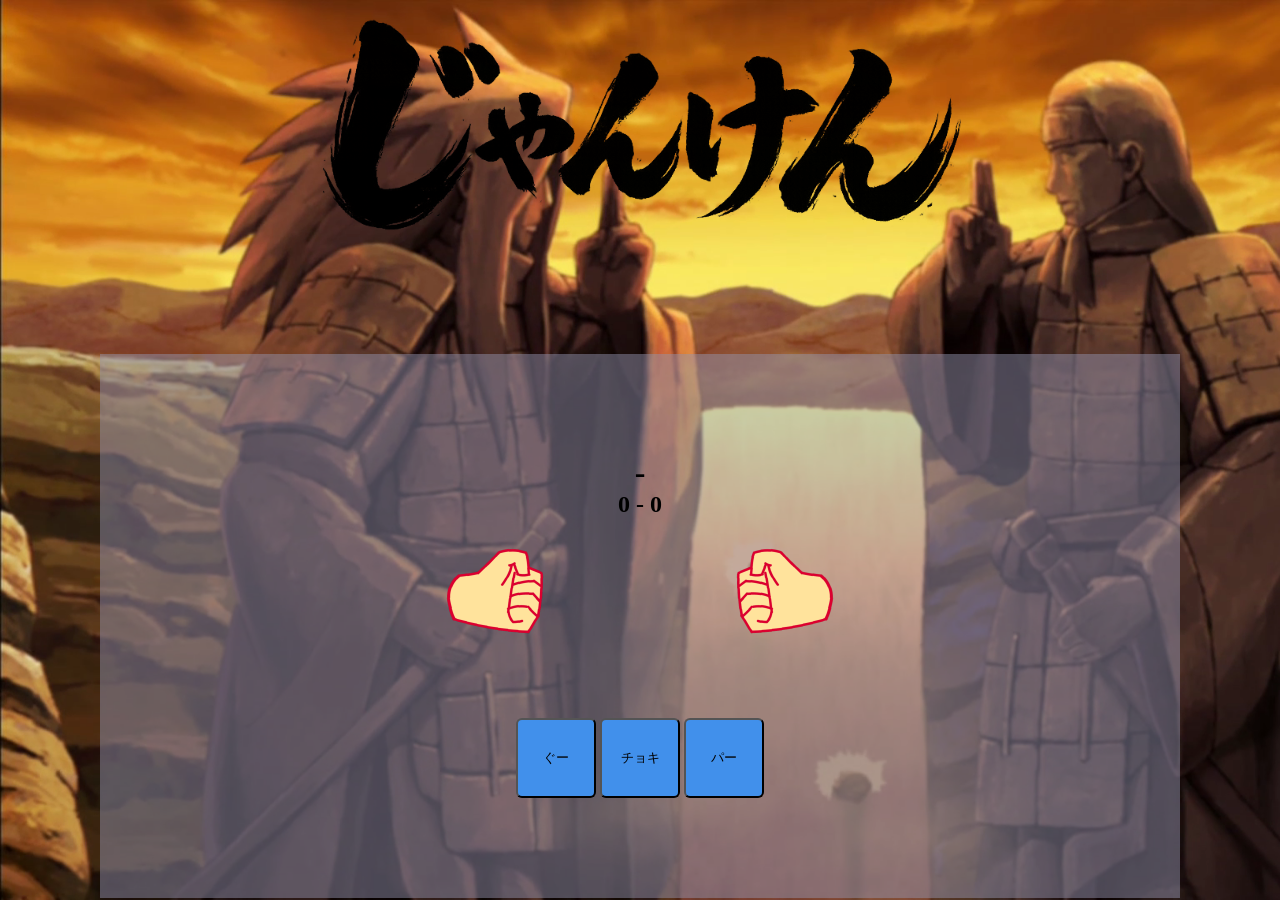
<file: index.html>
<!DOCTYPE html>
<html lang="en">

<head>
    <meta charset="UTF-8">
    <meta name="viewport" content="width=device-width, initial-scale=1.0">
    <title>Janken</title>
    <link rel="stylesheet" href="style.css">
    <script src="script.js" defer></script>
</head>

<body>
    <div class="container">
        <div class="title-bar">
            <div>
                <img src="assets/logo.png" alt="Janken" height="250px">
            </div>
        </div>
        <div class="game-bar">
            <h1 id="result">-</h1>
            <h2 id="scores">0 - 0</h2>
            <div class="anime-container">
                <div class="anime-screen">
                    <img id="playerHand" class="animation" src="assets/rock.png" alt="player-hand" height="150px;">
                </div>
                <div class="anime-screen">
                    <img id="compHand" class="animation" src="assets/rock.png" alt="computer-hand" height="150px;">
                </div>
            </div>

            <div>
                <button class="choiceButton" value="rock">ぐー</button>
                <button class="choiceButton" value="scissors">チョキ</button>
                <button class="choiceButton" value="paper">パー</button>
            </div>
        </div>
        <div class="footer">

        </div>
    </div>

</body>

</html>
</file>
<file: style.css>
* {
    box-sizing: border-box;
    margin: 0px;
    padding: 0px;
}
body {
    background-image: url("assets/bg.png");
    background-repeat: no-repeat;            
    background-attachment: fixed;           
    background-size: cover; 
}
.container {
    display: flex;
    flex-direction: column;
    height: 100vh;
    align-items: stretch;
}
.container > div {
    flex-basis:33%;
}
.title-bar {
    display:flex;
    justify-content:center;
}
.game-bar {
    background-color:rgba(147, 146, 173, 0.486);
    display: flex;
    flex-direction: column;
    align-items:center;
    justify-content: space-around;
    padding: 100px 100px;
    margin:100px 100px;
}
button {
    border-radius: 6px;
    background-color:rgb(65, 144, 235);
    height: 80px;
    width: 80px;
}
button:hover {
    background-color:rgb(118, 167, 231);
}
.anime-screen {
    position:relative;
    height: 200px;
    width: 200px;
}
.animation {
    position:absolute;
    height: 150px;
    width: 150px;
    background-color: rgba(128, 128, 128, 0);
}
.anime-container {
    display:flex;
}
#compHand {
    left:50px;
    -webkit-transform: scaleX(-1);
    transform: scaleX(-1);
}
</file>
